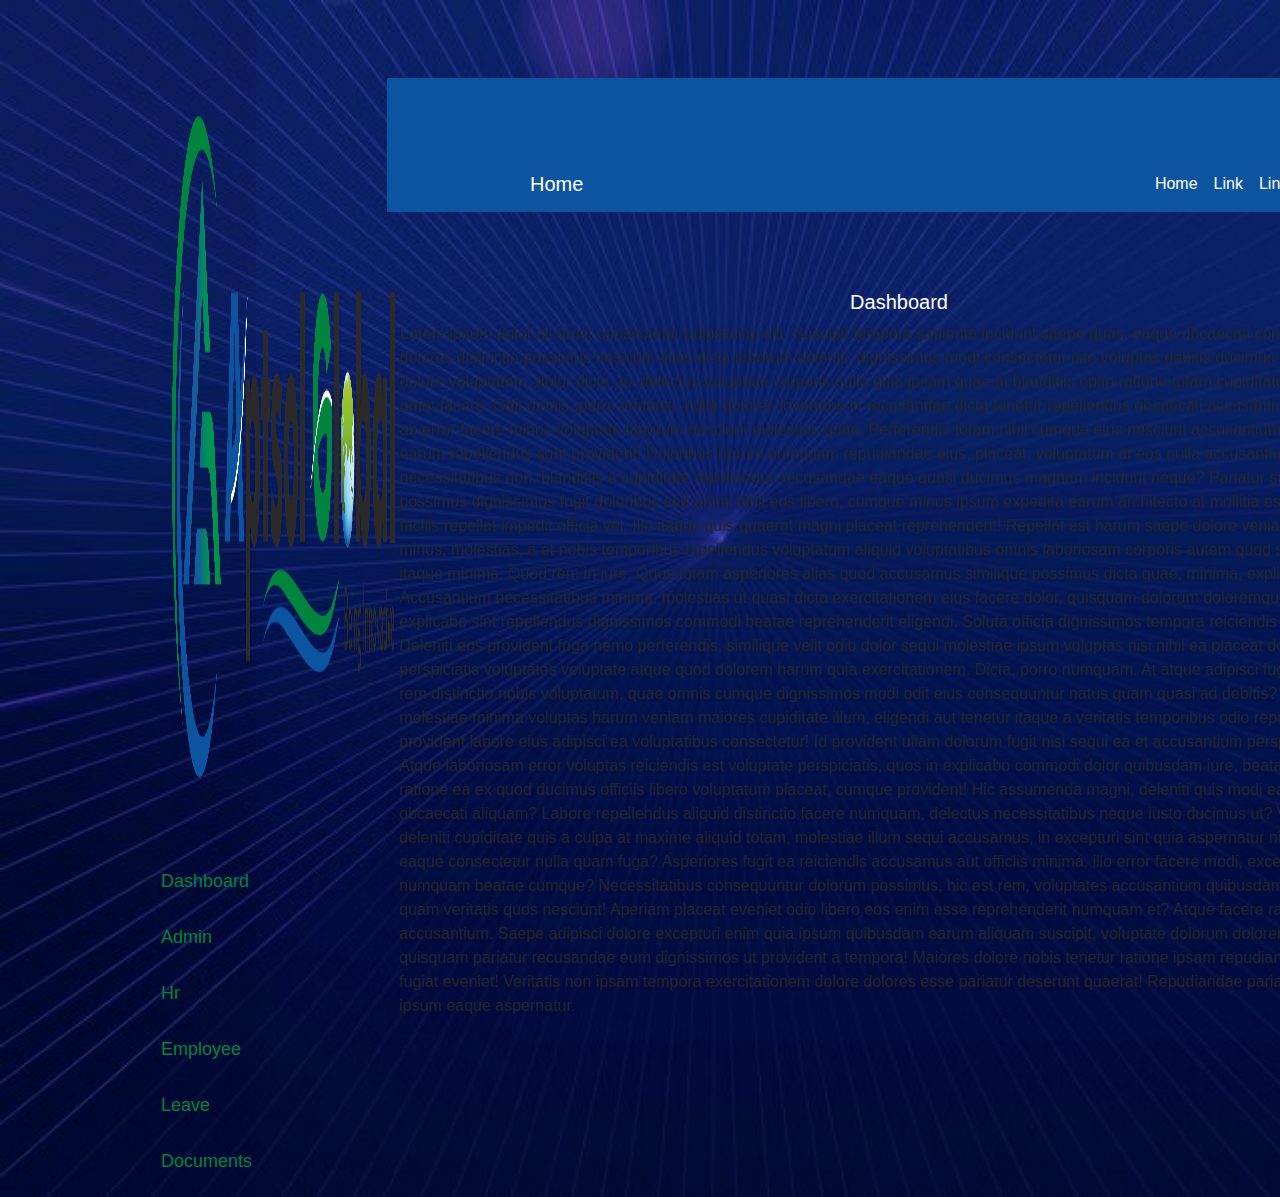
<file: index.html>
<!DOCTYPE html>
<html lang="en">
<head>
    <meta charset="UTF-8">
    <meta name="viewport" content="width=device-width, initial-scale=1.0">
    <title>Dashboard</title>
    <link rel="stylesheet" href="https://cdnjs.cloudflare.com/ajax/libs/font-awesome/6.5.1/css/all.min.css" integrity="sha512-DTOQO9RWCH3ppGqcWaEA1BIZOC6xxalwEsw9c2QQeAIftl+Vegovlnee1c9QX4TctnWMn13TZye+giMm8e2LwA==" crossorigin="anonymous" referrerpolicy="no-referrer" />
    <link rel="stylesheet" href="assets/css/bootstrap.min.css">
    <link rel="stylesheet" href="assets/css/style.css">
    <link rel="stylesheet" href="assets/css/media.css">
</head>
<body>
   <div class="main-navbarflex">
    <section class="sidenav">
        <div class="sidenav_side">
            <div class="container">
                <div class="row">
                    <div class="col-md-12">
                        <div class="side_nav">
                            <div class="logoApt">
                                <img src="assets/images/Logo/logo.png" class="img-fluid" alt="logo">
                            </div>
                        </div>
                    </div>
                </div>
                <div class="row">
                    <div class="col-md-12">
                        <div class="sidenav_items">
                            <ul class="list-group">
                                <li class="list-items"><a href="index.html"><i class="fa-solid fa-gauge side-icons"></i><span class="side-item">Dashboard</span></a></li>
                                <li class="list-items"><a href="admin.html"><i class="fa-solid fa-user-tie side-icons"></i><span class="side-item" >Admin</span></a></li>
                                <li class="list-items"><a href="Hr.html"><i class="fa-solid fa-users-gear side-icons"></i><span class="side-item">Hr</span></a></li>
                                <li class="list-items"><a href=""><i class="fa-solid fa-users side-icons"></i><span class="side-item">Employee</span></a></li>
                                <li class="list-items"><a href=""><i class="fa-solid fa-holly-berry side-icons"></i><span class="side-item">Leave</span></a></li>
                                <li class="list-items"><a href=""><i class="fa-solid fa-file side-icons"></i><span class="side-item">Documents</span></a></li>
                            </ul>
                        </div>
                    </div>
                </div>
            </div>
        </div>
    </section>
    <section class="main-nav">
        <div class="container">
            <div class="row">
                <div class="col-md-12">
                    <nav class="navbar navbar-expand-lg">
                        <div class="container">
                          <a class="navbar-brand" href="#">Home</a>
                          <button class="navbar-toggler" type="button" data-bs-toggle="collapse" data-bs-target="#navbarSupportedContent" aria-controls="navbarSupportedContent" aria-expanded="false" aria-label="Toggle navigation">
                            <span class="navbar-toggler-icon"></span>
                          </button>
                          <div class="collapse navbar-collapse" id="navbarSupportedContent">
                            <ul class="navbar-nav ms-auto mb-2 mb-lg-0">
                              <li class="nav-item">
                                <a class="nav-link active" aria-current="page" href="#">Home</a>
                              </li>
                              <li class="nav-item">
                                <a class="nav-link" href="#">Link</a>
                              </li>
                              <li class="nav-item">
                                <a class="nav-link" href="#">Link</a>
                              </li> <li class="nav-item">
                                <a class="nav-link" href="#">Link</a>
                              </li> <li class="nav-item">
                                <a class="nav-link" href="#">Link</a>
                              </li>
                            </div>
                        </div>
                      </nav>
                </div>
            </div>
        </div>
       <section class="main-content">
        <div class="container">
            <div class="row">
                <div class="col-md-12">
                    <h2 class="Head-dash">
                        Dashboard
                    </h2>
                </div>
            </div>
            <div class="row">
                <div class="col-md-12">
                    <p class="con">
                        Lorem ipsum dolor sit amet consectetur adipisicing elit. Suscipit tempora sapiente incidunt saepe quas, eaque obcaecati consequatur quam dolores distinctio possimus nesciunt alias dicta laborum deleniti, dignissimos modi consectetur iste voluptas debitis ducimus odio facere. Eos dolore voluptatem, dolor dicta, ex delectus voluptate corporis nulla quia ipsam quae at blanditiis optio ratione totam cupiditate ea, enim ipsum amet facere. Odit omnis, porro veritatis, nulla dolores inventore in recusandae dicta tenetur repellendus obcaecati accusantium dignissimos ab error facere minus voluptate laborum nesciunt molestias quae. Perferendis totam nihil cumque eius nesciunt accusantium accusamus earum repellendus sunt provident! Doloribus harum numquam repudiandae eius, placeat, voluptatum at eos nulla accusantium perferendis necessitatibus non, blanditiis a cupiditate repellendus recusandae eaque quasi ducimus magnam incidunt neque? Pariatur similique possimus dignissimos fugit doloribus sed animi nihil eos libero, cumque minus ipsum expedita earum architecto at mollitia est sit corporis, facilis repellat impedit officia vel. Illo itaque quis quaerat magni placeat reprehenderit! Repellat est harum saepe dolore veniam aut beatae minus, molestias, a et nobis temporibus repellendus voluptatum aliquid voluptatibus omnis laboriosam corporis autem quod sed facere iure itaque minima. Quod rem in iure. Quos totam asperiores alias quod accusamus similique possimus dicta quae, minima, explicabo aut? Accusantium necessitatibus minima, molestias ut quasi dicta exercitationem eius facere dolor, quisquam dolorum doloremque, laborum explicabo sint repellendus dignissimos commodi beatae reprehenderit eligendi. Soluta officia dignissimos tempora reiciendis ipsum sed! Deleniti eos provident fuga nemo perferendis, similique velit odio dolor sequi molestiae ipsum voluptas nisi nihil ea placeat dolorum perspiciatis voluptates voluptate atque quod dolorem harum quia exercitationem. Dicta, porro numquam. At atque adipisci fugit possimus nisi rem distinctio nobis voluptatum, quae omnis cumque dignissimos modi odit eius consequuntur natus quam quasi ad debitis? Tempore molestiae minima voluptas harum veniam maiores cupiditate illum, eligendi aut tenetur itaque a veritatis temporibus odio repellat porro provident labore eius adipisci ea voluptatibus consectetur! Id provident ullam dolorum fugit nisi sequi ea et accusantium perspiciatis aliquid. Atque laboriosam error voluptas reiciendis est voluptate perspiciatis, quos in explicabo commodi dolor quibusdam iure, beatae eligendi magni ratione ea ex quod ducimus officiis libero voluptatum placeat, cumque provident! Hic assumenda magni, deleniti quis modi ea accusantium obcaecati aliquam? Labore repellendus aliquid distinctio facere numquam, delectus necessitatibus neque iusto ducimus ut? Veniam, officia deleniti cupiditate quis a culpa at maxime aliquid totam, molestiae illum sequi accusamus, in excepturi sint quia aspernatur nisi ea quasi error eaque consectetur nulla quam fuga? Asperiores fugit ea reiciendis accusamus aut officiis minima, illo error facere modi, excepturi debitis, numquam beatae cumque? Necessitatibus consequuntur dolorum possimus, hic est rem, voluptates accusantium quibusdam iusto mollitia quam veritatis quos nesciunt! Aperiam placeat eveniet odio libero eos enim esse reprehenderit numquam et? Atque facere ratione accusantium. Saepe adipisci dolore excepturi enim quia ipsum quibusdam earum aliquam suscipit, voluptate dolorum dolorem aliquid quisquam pariatur recusandae eum dignissimos ut provident a tempora! Maiores dolore nobis tenetur ratione ipsam repudiandae voluptatem fugiat eveniet! Veritatis non ipsam tempora exercitationem dolore dolores esse pariatur deserunt quaerat! Repudiandae pariatur obcaecati ipsum eaque aspernatur.
                    </p>
                </div>
            </div>
        </div>
       </section>
    </section>
   </div>
   
    
    <script src="assets/js/bundle.min.js"></script>
</body>
</html>
</file>
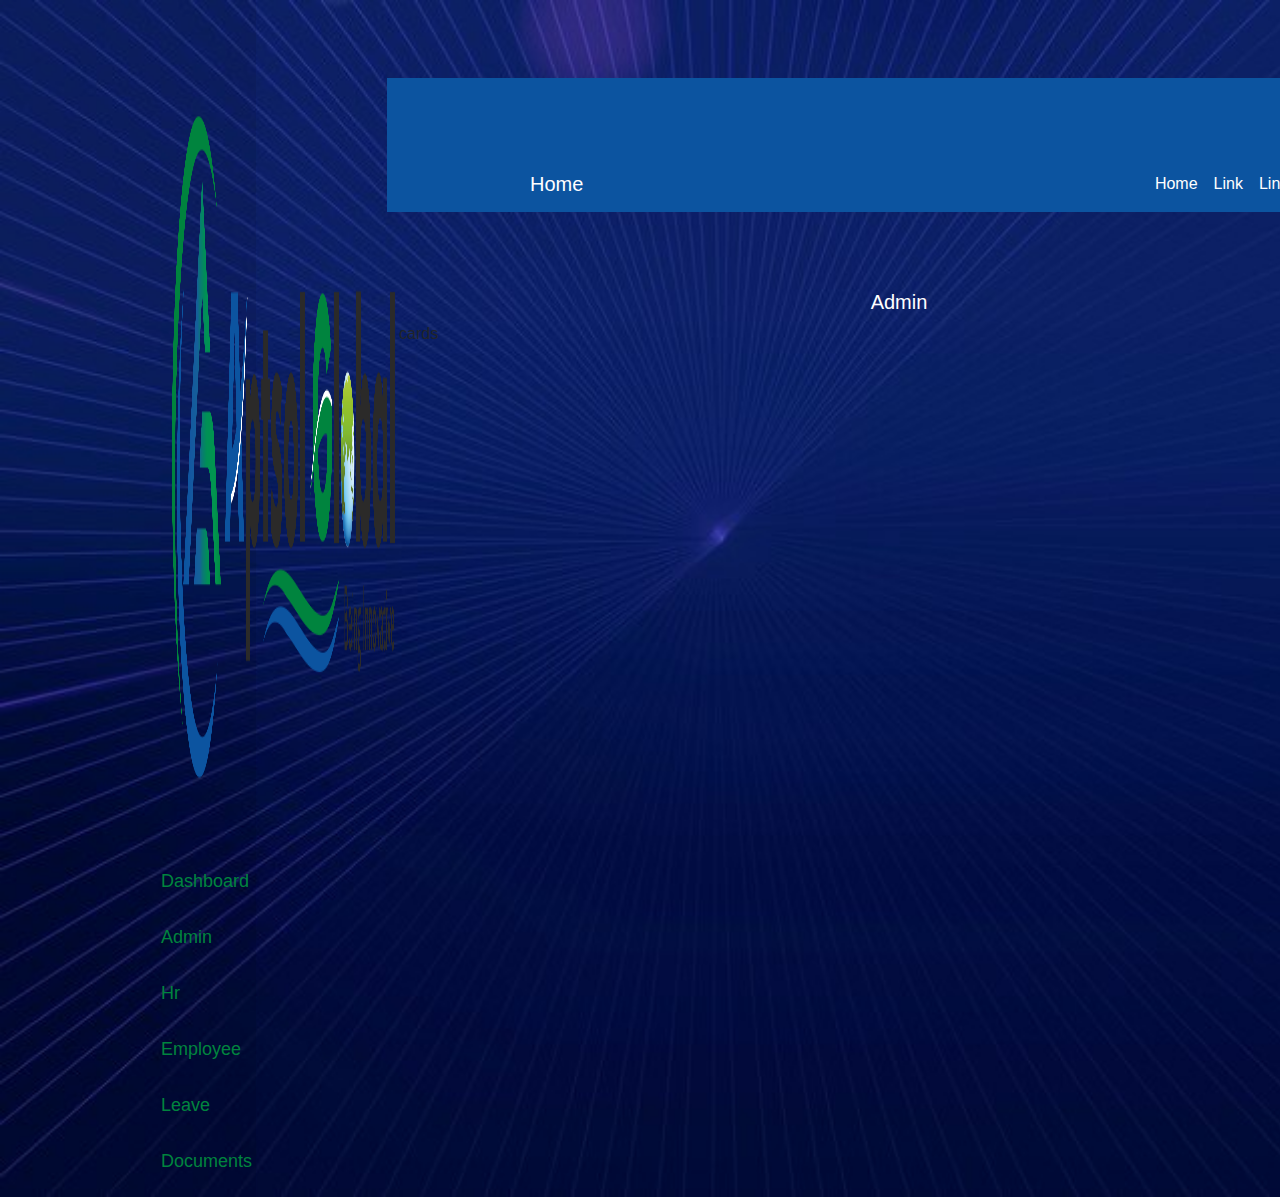
<file: admin.html>
<!DOCTYPE html>
<html lang="en">
<head>
    <meta charset="UTF-8">
    <meta name="viewport" content="width=device-width, initial-scale=1.0">
    <title>Dashboard</title>
    <link rel="stylesheet" href="https://cdnjs.cloudflare.com/ajax/libs/font-awesome/6.5.1/css/all.min.css" integrity="sha512-DTOQO9RWCH3ppGqcWaEA1BIZOC6xxalwEsw9c2QQeAIftl+Vegovlnee1c9QX4TctnWMn13TZye+giMm8e2LwA==" crossorigin="anonymous" referrerpolicy="no-referrer" />
    <link rel="stylesheet" href="assets/css/bootstrap.min.css">
    <link rel="stylesheet" href="assets/css/style.css">
    <link rel="stylesheet" href="assets/css/media.css">
</head>
<body>
   <div class="main-navbarflex">
    <section class="sidenav">
        <div class="sidenav_side">
            <div class="container">
                <div class="row">
                    <div class="col-md-12">
                        <div class="side_nav">
                            <div class="logoApt">
                                <img src="assets/images/Logo/logo.png" class="img-fluid" alt="logo">
                            </div>
                        </div>
                    </div>
                </div>
                <div class="row">
                    <div class="col-md-12">
                        <div class="sidenav_items">
                            <ul class="list-group">
                                <li class="list-items"><a href="index.html"><i class="fa-solid fa-gauge side-icons"></i><span class="side-item">Dashboard</span></a></li>
                                <li class="list-items"><a href="admin.html"><i class="fa-solid fa-user-tie side-icons"></i><span class="side-item" >Admin</span></a></li>
                                <li class="list-items"><a href=""><i class="fa-solid fa-users-gear side-icons"></i><span class="side-item">Hr</span></a></li>
                                <li class="list-items"><a href=""><i class="fa-solid fa-users side-icons"></i><span class="side-item">Employee</span></a></li>
                                <li class="list-items"><a href=""><i class="fa-solid fa-holly-berry side-icons"></i><span class="side-item">Leave</span></a></li>
                                <li class="list-items"><a href=""><i class="fa-solid fa-file side-icons"></i><span class="side-item">Documents</span></a></li>
                            </ul>
                        </div>
                    </div>
                </div>
            </div>
        </div>
    </section>
    <section class="main-nav">
        <div class="container">
            <div class="row">
                <div class="col-md-12">
                    <nav class="navbar navbar-expand-lg">
                        <div class="container">
                          <a class="navbar-brand" href="#">Home</a>
                          <button class="navbar-toggler" type="button" data-bs-toggle="collapse" data-bs-target="#navbarSupportedContent" aria-controls="navbarSupportedContent" aria-expanded="false" aria-label="Toggle navigation">
                            <span class="navbar-toggler-icon"></span>
                          </button>
                          <div class="collapse navbar-collapse" id="navbarSupportedContent">
                            <ul class="navbar-nav ms-auto mb-2 mb-lg-0">
                              <li class="nav-item">
                                <a class="nav-link active" aria-current="page" href="#">Home</a>
                              </li>
                              <li class="nav-item">
                                <a class="nav-link" href="#">Link</a>
                              </li>
                              <li class="nav-item">
                                <a class="nav-link" href="#">Link</a>
                              </li> <li class="nav-item">
                                <a class="nav-link" href="#">Link</a>
                              </li> <li class="nav-item">
                                <a class="nav-link" href="#">Link</a>
                              </li>
                            </div>
                        </div>
                      </nav>
                </div>
            </div>
        </div>
       <section class="main-content">
        <div class="container">
            <div class="row">
                <div class="col-md-12">
                    <h2 class="Head-dash">
                       Admin
                    </h2>
                </div>
            </div>
            <div class="row">
                <div class="col-md-12">
                    cards
                </div>
            </div>
        </div>
       </section>
    </section>
   </div>
   
    
    <script src="assets/js/bundle.min.js"></script>
</body>
</html>
</file>
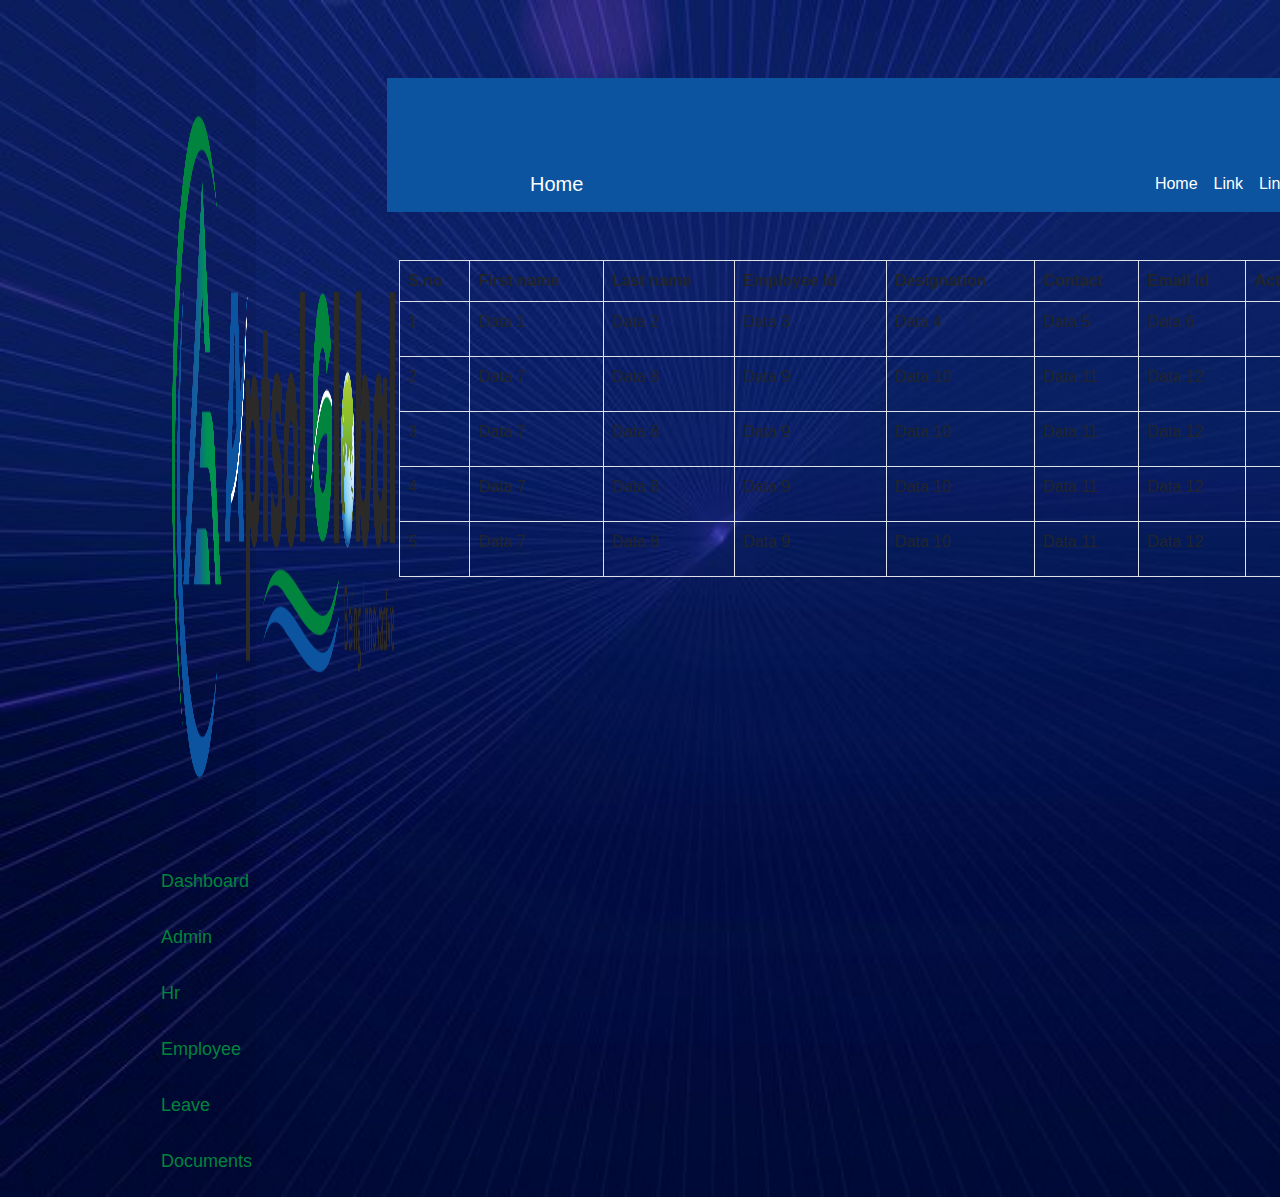
<file: hr-view.html>
<!DOCTYPE html>
<html lang="en">

<head>
  <meta charset="UTF-8">
  <meta name="viewport" content="width=device-width, initial-scale=1.0">
  <title>Dashboard</title>
  <link rel="stylesheet" href="https://cdnjs.cloudflare.com/ajax/libs/font-awesome/6.5.1/css/all.min.css"
    integrity="sha512-DTOQO9RWCH3ppGqcWaEA1BIZOC6xxalwEsw9c2QQeAIftl+Vegovlnee1c9QX4TctnWMn13TZye+giMm8e2LwA=="
    crossorigin="anonymous" referrerpolicy="no-referrer" />
  <link rel="stylesheet" href="assets/css/bootstrap.min.css">
  <link rel="stylesheet" href="assets/css/style.css">
  <link rel="stylesheet" href="assets/css/media.css">
</head>

<body>
  <div class="main-navbarflex">
    <section class="sidenav">
      <div class="sidenav_side">
        <div class="container">
          <div class="row">
            <div class="col-md-12">
              <div class="side_nav">
                <div class="logoApt">
                  <img src="assets/images/Logo/logo.png" class="img-fluid" alt="logo">
                </div>
              </div>
            </div>
          </div>
          <div class="row">
            <div class="col-md-12">
              <div class="sidenav_items">
                <ul class="list-group">
                  <li class="list-items"><a href="index.html"><i class="fa-solid fa-gauge side-icons"></i><span
                        class="side-item">Dashboard</span></a></li>
                  <li class="list-items"><a href="admin.html"><i class="fa-solid fa-user-tie side-icons"></i><span
                        class="side-item">Admin</span></a></li>
                  <li class="list-items"><a href=""><i class="fa-solid fa-users-gear side-icons"></i><span
                        class="side-item">Hr</span></a></li>
                  <li class="list-items"><a href=""><i class="fa-solid fa-users side-icons"></i><span
                        class="side-item">Employee</span></a></li>
                  <li class="list-items"><a href=""><i class="fa-solid fa-holly-berry side-icons"></i><span
                        class="side-item">Leave</span></a></li>
                  <li class="list-items"><a href=""><i class="fa-solid fa-file side-icons"></i><span
                        class="side-item">Documents</span></a></li>
                </ul>
              </div>
            </div>
          </div>
        </div>
      </div>
    </section>
    <section class="main-nav">
      <div class="container">
        <div class="row">
          <div class="col-md-12">
            <nav class="navbar navbar-expand-lg">
              <div class="container">
                <a class="navbar-brand" href="#">Home</a>
                <button class="navbar-toggler" type="button" data-bs-toggle="collapse"
                  data-bs-target="#navbarSupportedContent" aria-controls="navbarSupportedContent" aria-expanded="false"
                  aria-label="Toggle navigation">
                  <span class="navbar-toggler-icon"></span>
                </button>
                <div class="collapse navbar-collapse" id="navbarSupportedContent">
                  <ul class="navbar-nav ms-auto mb-2 mb-lg-0">
                    <li class="nav-item">
                      <a class="nav-link active" aria-current="page" href="#">Home</a>
                    </li>
                    <li class="nav-item">
                      <a class="nav-link" href="#">Link</a>
                    </li>
                    <li class="nav-item">
                      <a class="nav-link" href="#">Link</a>
                    </li>
                    <li class="nav-item">
                      <a class="nav-link" href="#">Link</a>
                    </li>
                    <li class="nav-item">
                      <a class="nav-link" href="#">Link</a>
                    </li>
                </div>
              </div>
            </nav>
          </div>
        </div>
      </div>


      <div class="container mt-5">
        <table class="table table-bordered">
          <thead>
            <tr>
              <th>S.no</th>
              <th>First name</th>
              <th>Last name</th>
              <th>Employee Id</th>
              <th>Designation</th>
              <th>Contact</th>
              <th>Email Id</th>
              <th>Action</th>
            </tr>
          </thead>
          <tbody>
            <tr>
              <td>1</td>
              <td>Data 1</td>
              <td>Data 2</td>
              <td>Data 3</td>
              <td>Data 4</td>
              <td>Data 5</td>
              <td>Data 6</td>
              <td><button class="btn btn-primary">View</button></td>
            </tr>
            <tr>
              <td>2</td>
              <td>Data 7</td>
              <td>Data 8</td>
              <td>Data 9</td>
              <td>Data 10</td>
              <td>Data 11</td>
              <td>Data 12</td>
              <td><button class="btn btn-primary">View</button></td>
            </tr>
            <tr>
              <td>3</td>
              <td>Data 7</td>
              <td>Data 8</td>
              <td>Data 9</td>
              <td>Data 10</td>
              <td>Data 11</td>
              <td>Data 12</td>
              <td><button class="btn btn-primary">View</button></td>
            </tr>
            <tr>
              <td>4</td>
              <td>Data 7</td>
              <td>Data 8</td>
              <td>Data 9</td>
              <td>Data 10</td>
              <td>Data 11</td>
              <td>Data 12</td>
              <td><button class="btn btn-primary">View</button></td>
            </tr>
            <tr>
              <td>5</td>
              <td>Data 7</td>
              <td>Data 8</td>
              <td>Data 9</td>
              <td>Data 10</td>
              <td>Data 11</td>
              <td>Data 12</td>
              <td><button class="btn btn-primary">View</button></td>
            </tr>
            <!-- Add more rows as needed -->
          </tbody>
        </table>
      </div>
    </section>
  </div>


  <script src="assets/js/bundle.min.js"></script>
</body>

</html>
</file>
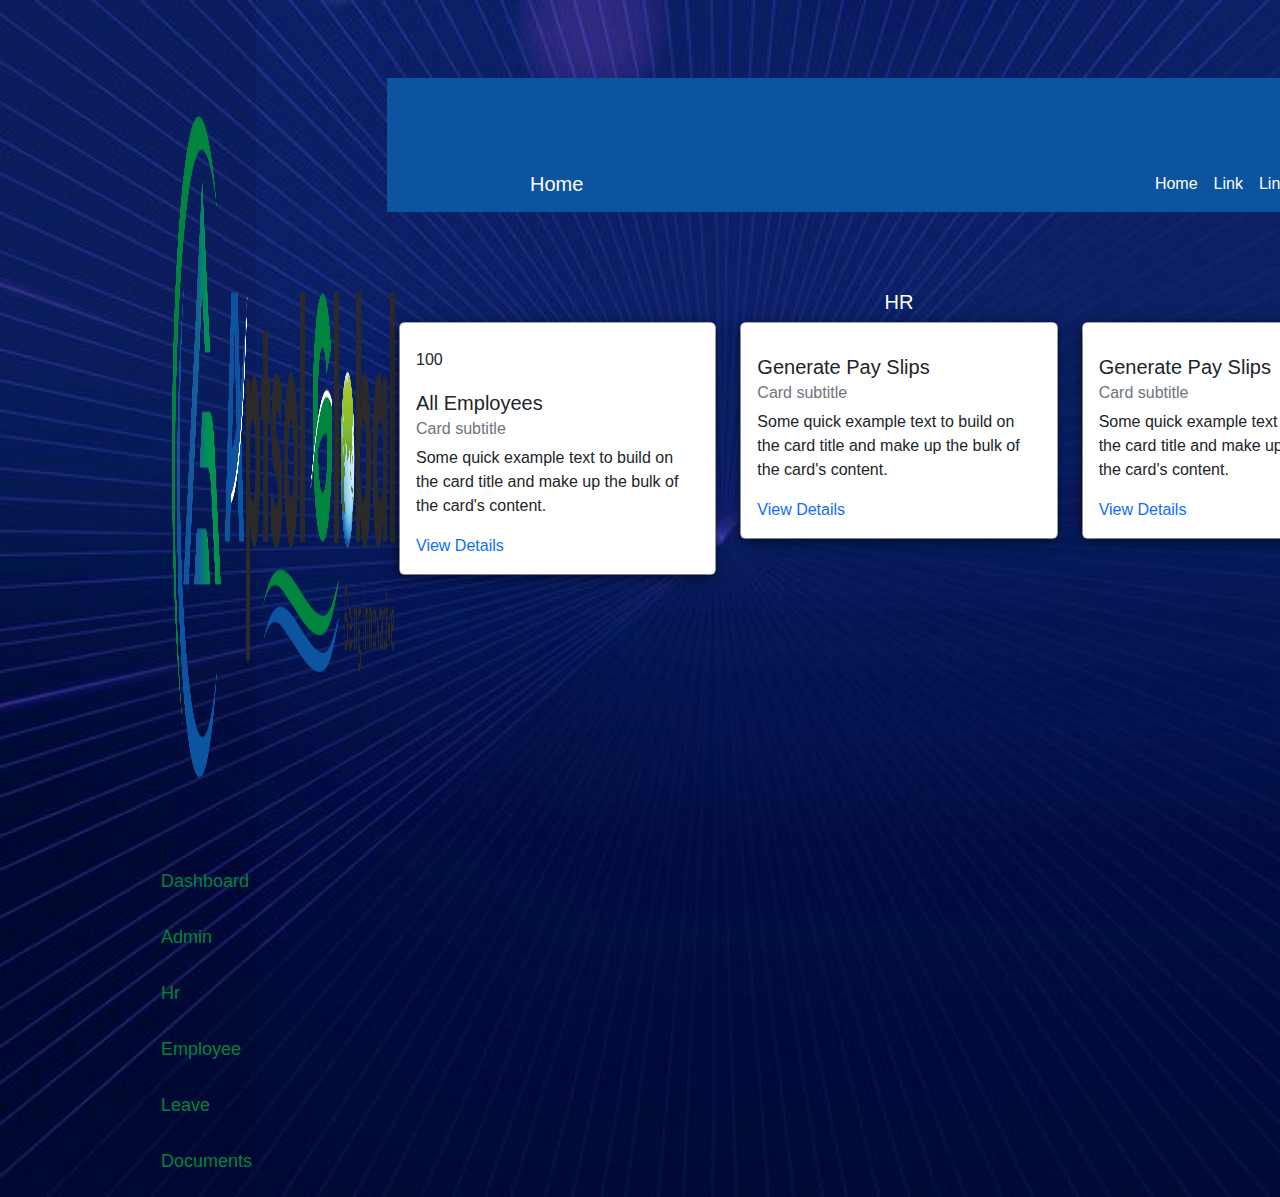
<file: Hr.html>
<!DOCTYPE html>
<html lang="en">
<head>
    <meta charset="UTF-8">
    <meta name="viewport" content="width=device-width, initial-scale=1.0">
    <title>Dashboard</title>
    <link rel="stylesheet" href="https://cdnjs.cloudflare.com/ajax/libs/font-awesome/6.5.1/css/all.min.css" integrity="sha512-DTOQO9RWCH3ppGqcWaEA1BIZOC6xxalwEsw9c2QQeAIftl+Vegovlnee1c9QX4TctnWMn13TZye+giMm8e2LwA==" crossorigin="anonymous" referrerpolicy="no-referrer" />
    <link rel="stylesheet" href="assets/css/bootstrap.min.css">
    <link rel="stylesheet" href="assets/css/style.css">
    <link rel="stylesheet" href="assets/css/media.css">
</head>
<body>
   <div class="main-navbarflex">
    <section class="sidenav">
        <div class="sidenav_side">
            <div class="container">
                <div class="row">
                    <div class="col-md-12">
                        <div class="side_nav">
                            <div class="logoApt">
                                <img src="assets/images/Logo/logo.png" class="img-fluid" alt="logo">
                            </div>
                        </div>
                    </div>
                </div>
                <div class="row">
                    <div class="col-md-12">
                        <div class="sidenav_items">
                            <ul class="list-group">
                                <li class="list-items"><a href="index.html"><i class="fa-solid fa-gauge side-icons"></i><span class="side-item">Dashboard</span></a></li>
                                <li class="list-items"><a href="admin.html"><i class="fa-solid fa-user-tie side-icons"></i><span class="side-item" >Admin</span></a></li>
                                <li class="list-items"><a href=""><i class="fa-solid fa-users-gear side-icons"></i><span class="side-item">Hr</span></a></li>
                                <li class="list-items"><a href=""><i class="fa-solid fa-users side-icons"></i><span class="side-item">Employee</span></a></li>
                                <li class="list-items"><a href=""><i class="fa-solid fa-holly-berry side-icons"></i><span class="side-item">Leave</span></a></li>
                                <li class="list-items"><a href=""><i class="fa-solid fa-file side-icons"></i><span class="side-item">Documents</span></a></li>
                            </ul>
                        </div>
                    </div>
                </div>
            </div>
        </div>
    </section>
    <section class="main-nav">
        <div class="container">
            <div class="row">
                <div class="col-md-12">
                    <nav class="navbar navbar-expand-lg">
                        <div class="container">
                          <a class="navbar-brand" href="#">Home</a>
                          <button class="navbar-toggler" type="button" data-bs-toggle="collapse" data-bs-target="#navbarSupportedContent" aria-controls="navbarSupportedContent" aria-expanded="false" aria-label="Toggle navigation">
                            <span class="navbar-toggler-icon"></span>
                          </button>
                          <div class="collapse navbar-collapse" id="navbarSupportedContent">
                            <ul class="navbar-nav ms-auto mb-2 mb-lg-0">
                              <li class="nav-item">
                                <a class="nav-link active" aria-current="page" href="#">Home</a>
                              </li>
                              <li class="nav-item">
                                <a class="nav-link" href="#">Link</a>
                              </li>
                              <li class="nav-item">
                                <a class="nav-link" href="#">Link</a>
                              </li> <li class="nav-item">
                                <a class="nav-link" href="#">Link</a>
                              </li> <li class="nav-item">
                                <a class="nav-link" href="#">Link</a>
                              </li>
                            </div>
                        </div>
                      </nav>
                </div>
            </div>
        </div>
       <section class="main-content">
        <div class="container">
            <div class="row">
                <div class="col-md-12">
                    <h2 class="Head-dash">
                        HR
                    </h2>
                </div>
            </div>
            <div class="row">
                <div class="col-md-4">
                    <div class="card">
                        <div class="card-body hr-card">
                            <i class="fa-solid fa-users"></i>
                            <span side-head>100</span>
                          <h5 class="card-title mt-3">All Employees</h5>
                          <h6 class="card-subtitle mb-2 text-muted">Card subtitle</h6>
                          <p class="card-text">Some quick example text to build on the card title and make up the bulk of the card's content.</p>
                          <a href="hr-view.html" class="card-link hr-viewbtn">View Details</a>
                         
                        </div>
                      </div>
                      </div>
                      <div class="col-md-4">
                      <div class="card">
                        <div class="card-body hr-card">
                            <i class="fa-solid fa-receipt"></i>
                            <span class="sidehead"></span>
                          <h5 class="card-title mt-3">Generate Pay Slips</h5>
                          <h6 class="card-subtitle mb-2 text-muted">Card subtitle</h6>
                          <p class="card-text">Some quick example text to build on the card title and make up the bulk of the card's content.</p>
                          <a href="hr-view.html" class="card-link hr-viewbtn">View Details</a>
                         
                        </div>
                      </div>
                      </div>
                      <div class="col-md-4">
                        <div class="card">
                          <div class="card-body hr-card">
                              <i class="fa-solid fa-receipt"></i>
                              <span class="sidehead"></span>
                            <h5 class="card-title mt-3">Generate Pay Slips</h5>
                            <h6 class="card-subtitle mb-2 text-muted">Card subtitle</h6>
                            <p class="card-text">Some quick example text to build on the card title and make up the bulk of the card's content.</p>
                            <a href="hr-view.html" class="card-link hr-viewbtn">View Details</a>
                           
                          </div>
                        </div>
                        </div>

                </div>
            </div>
        </div>
       </section>
    </section>
   </div>
   
    
    <script src="assets/js/bundle.min.js"></script>
</body>
</html>
</file>
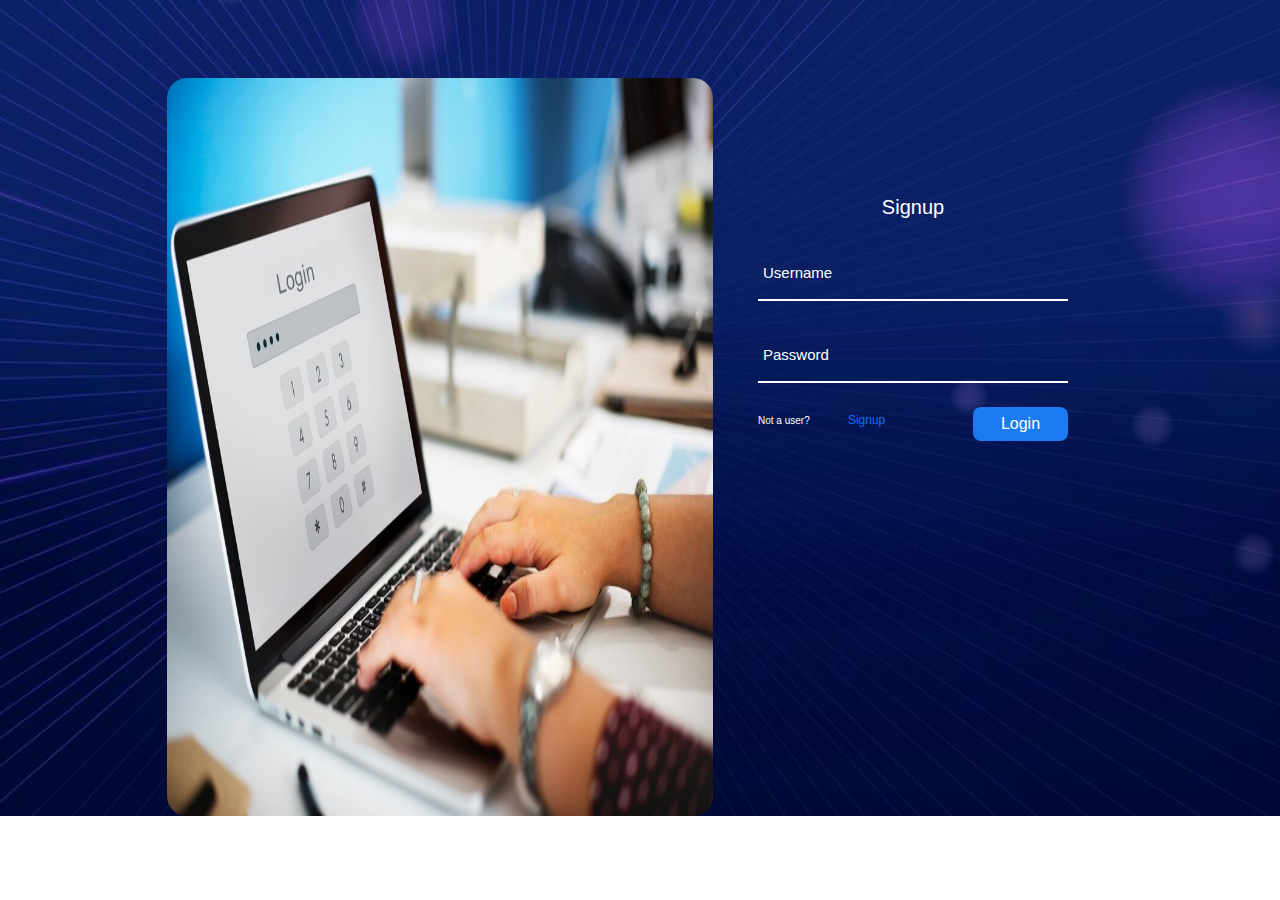
<file: login.html>
<!DOCTYPE html>
<html lang="en">
<head>
    <meta charset="UTF-8">
    <meta name="viewport" content="width=device-width, initial-scale=1.0">
    <title>Document</title>
    <link rel="stylesheet" href="https://cdnjs.cloudflare.com/ajax/libs/font-awesome/6.5.1/css/all.min.css" integrity="sha512-DTOQO9RWCH3ppGqcWaEA1BIZOC6xxalwEsw9c2QQeAIftl+Vegovlnee1c9QX4TctnWMn13TZye+giMm8e2LwA==" crossorigin="anonymous" referrerpolicy="no-referrer" />
    <link rel="stylesheet" href="assets/css/bootstrap.min.css">
    <link rel="stylesheet" href="assets/css/style.css">
    <link rel="stylesheet" href="assets/css/media.css">
</head>
<body>
    <div class="container">
        <div class="row">
            <div class="col">
                <img src="assets/images/bg side_img.jpg" class="img-fluid">

            </div>
            <div class="col">
               
                    <div class="form-box">
                        <div class="form-value">
                            <form action="">
                                <h2>Signup</h2>
                                <div class="inputbox">
                                    <input type="Username" required>
                                    <label for=" ">Username</label>
            
                                </div>
                               
                                <div class="inputbox">
                                    <input type="password" required>
                                    <label for=" ">Password</label>
            
                                    
                                </div>
                               
                                
                                <div class="register">
                                    <p class="userpara">Not a user?</p>
                                    <span class="link"><a href="signup.html">Signup</a></span>
                                    <button>Login</button>
                                </div>
                               

            
                            </form>
            
                        </div>
                    </div>
                    

            </div>
        </div>
    </div>
    
    <script src="assets/js/bundle.min.js"></script>
</body>
</html>
</file>
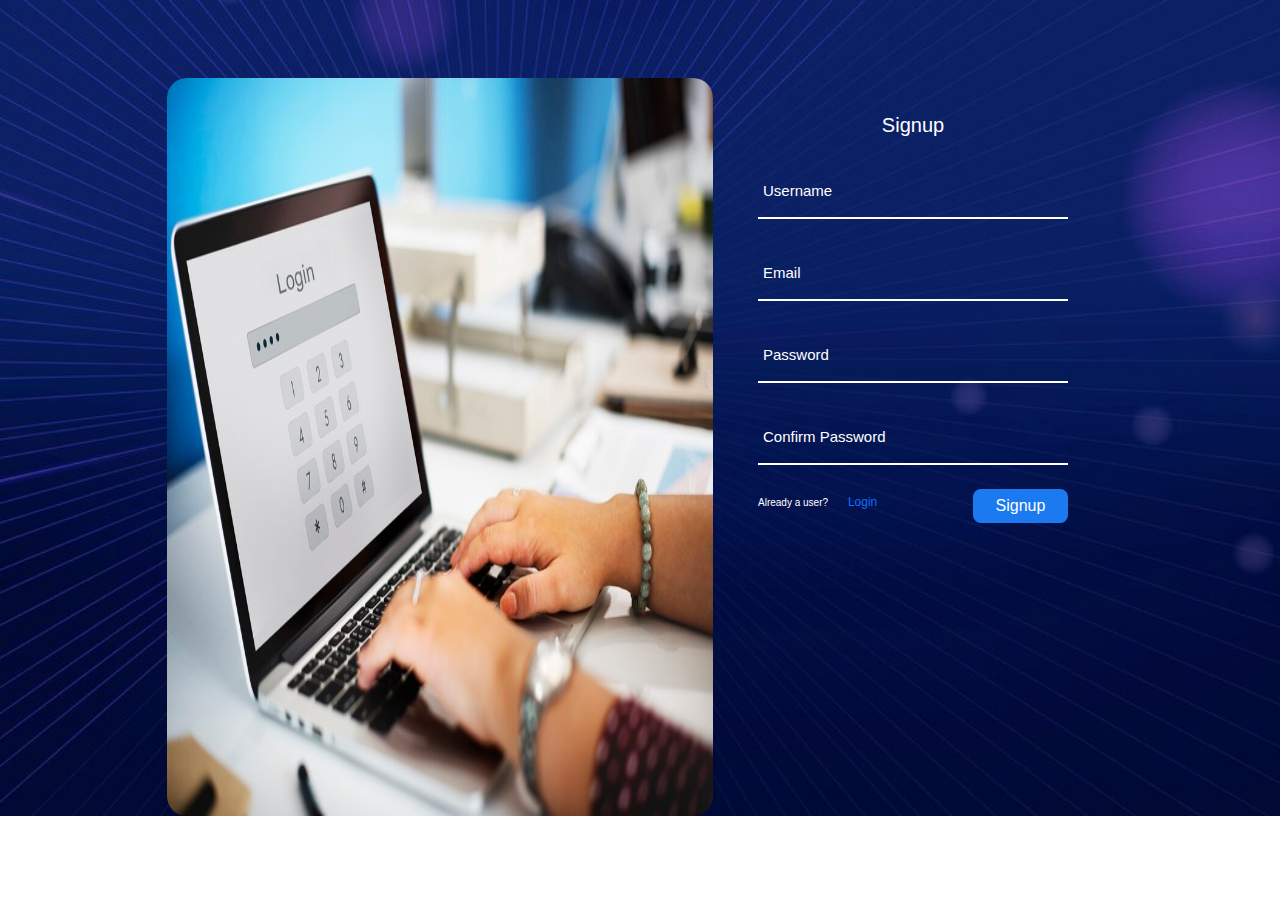
<file: signup.html>
<!DOCTYPE html>
<html lang="en">
<head>
    <meta charset="UTF-8">
    <meta name="viewport" content="width=device-width, initial-scale=1.0">
    <title>Document</title>
    <link rel="stylesheet" href="https://cdnjs.cloudflare.com/ajax/libs/font-awesome/6.5.1/css/all.min.css" integrity="sha512-DTOQO9RWCH3ppGqcWaEA1BIZOC6xxalwEsw9c2QQeAIftl+Vegovlnee1c9QX4TctnWMn13TZye+giMm8e2LwA==" crossorigin="anonymous" referrerpolicy="no-referrer" />
    <link rel="stylesheet" href="assets/css/bootstrap.min.css">
    <link rel="stylesheet" href="assets/css/style.css">
    <link rel="stylesheet" href="assets/css/media.css">
</head>
<body>
    <div class="container">
        <div class="row">
            <div class="col">
                <img src="assets/images/bg side_img.jpg" class="img-fluid">

            </div>
            <div class="col">
               
                    <div class="form-box">
                        <div class="form-value">
                            <form action="">
                                <h2>Signup</h2>
                                <div class="inputbox">
                                    <input type="Username" required>
                                    <label for=" ">Username</label>
            
                                </div>
                                <div class="inputbox">
                                    <input type="Email" required>
                                    <label for=" ">Email</label>
            
                                </div>
                                <div class="inputbox">
                                    <input type="password" required>
                                    <label for=" ">Password</label>
            
                                    
                                </div>
                                <div class="inputbox">
                                    <input type="password" required>
                                    <label for=" ">Confirm Password</label>
            
                                    
                                </div>
                                
                                <div class="register">
                                    <p class="userpara">Already a user?</p>
                                    <span class="link"><a href="login.html">Login</a></span>
                                    <button>Signup</button>
                                </div>
                               

            
                            </form>
            
                        </div>
                    </div>
                    

            </div>
        </div>
    </div>
    
    <script src="assets/js/bundle.min.js"></script>
</body>
</html>
</file>
<file: assets/css/style.css>
@import url('https://fonts.googleapis.com/css2?family=Roboto:ital,wght@0,100;0,300;0,400;0,500;0,700;0,900;1,100;1,300;1,400;1,500;1,700;1,900&display=swap');
*{
    margin: 0;
    padding: 0;
    box-sizing: border-box;
    list-style: none;
    font-family: "Roboto", sans-serif;
    
}
a{
    text-decoration: none;
}
.main-navbarflex {
    display: inline-flex;
}
/*----sidenav---*/
section.sidenav {
    width: 20%;
    background:#00000012;
    min-height: 100vh;
}
.main-nav{
    width: 100%;

}
nav.navbar {
    background: #0c54a0;
    margin-left: -12px;
}
ul.list-group {
    margin: 25px 0px 0 0px;
    padding: 30px;
}
a.nav-link {
    color: #fff !IMPORTANT;
}
a.navbar-brand {
    color: #fff !IMPORTANT;
}

li.list-items {
    margin-bottom: 20px;
    font-size: 20px;
    font-weight: 400;
    
}
span.side-item {
    margin-left: 20px;
    color: #00843e;
}
i.fa-solid {
    color: #0c54a0;
    font-size: 25px;
}
/* hr cards starts */
.hr-card{
    -webkit-box-shadow: -1px 2px 13px -1px rgba(0,0,0,0.75);
    -moz-box-shadow: -1px 2px 13px -1px rgba(0,0,0,0.75);
    box-shadow: -1px 2px 13px -1px rgba(0,0,0,0.75);
}
.hr-card:hover{
    -webkit-box-shadow: -1px 2px 16px 2px rgba(0,0,0,0.75);
-moz-box-shadow: -1px 2px 16px 2px rgba(0,0,0,0.75);
box-shadow: -1px 2px 16px 2px rgba(0,0,0,0.75);
}

/* hr cards ends */
/* view link hover starts */
.hr-viewbtn:visited {
        color: rgb(30, 72, 242);
      }
      
     
.hr-viewbtn:hover {
        color: rgb(11, 199, 30);
      }
      
.hr-viewbtn:active {
        color: rgba(246, 246, 9);
      }

/* view link hover endss */

/* login starts */
*{
    margin: 0;
    padding: 0;
    font-family: Verdana, Geneva, Tahoma, sans-serif;

 }
 /* .loginform{
    display: flex;
    justify-content: center;
    align-items: center;
    min-height: 100vh;
    width: 100%;
    background-color: blueviolet;

 } */
 .form-box{
    position: relative;
    width: 400px;
    height: 480px;
    /* background-color: rgb(20, 220, 120) ; */
    display: flex;
    justify-content: center;
    align-items: center;
 }
 h2{
    font-size: 20px;
    color: #fff;
    text-align: center;

 }
 .inputbox{
    position: relative;
    margin: 30px 0px;
    width: 310px;
    border-bottom: 2px solid #fff;
 }
 .inputbox label{
    position: absolute;
    top:50%;
    left:5px;
    transform: translateY(-54%);
    color: #fff;
    font-size: 15px;
    pointer-events: none;
    transition: 0.33s;

 }
 input:focus ~ label,
 input:focus ~ :valid{
    top: -5px;


 }
 button {
    padding: 5px;
    border-radius: 8px;
    width: 95px;
    color: white;
    border-style: none;
    background-color: #1e83ffeb;
    float: right;
}

 .inputbox input{
    width: 100%;
    height:50px;
    background: transparent;
    border: none;
    outline: none;
    font-size: 15px;
    padding: 0px 35px 0px 5px;
    color: white;
 }
 img.img-fluid {
    margin-left: 24px;
    height: 82vh;
    border-radius: 20px;
}
.container {
    margin-top: 78px;
    margin-left: 131px;
}
body{
    background: url(/assets/images/bg_img.jpg)no-repeat;
    background-size: cover;
}
.userpara {
    font-size: 10px;
    color: #fff;
    margin-bottom: -7%;
}
span.link {
    margin-left: 29%;
    font-size: 12px;
}
 /* login ends */
</file>
<file: assets/css/media.css>
@media only screen and (max-width:431px){
    span.side-item{
        display: none;
    }
    ul.list-group{
        padding: 0;
        margin: 35px 0 0 0;
    }
}
@media only screen and (min-width:432px) and (max-width:560px)
{
    span.side-item{
        display: none;
    }
    ul.list-group{
        padding: 0;
        margin: 45px 0 0 20px;
    }
}
@media only screen and (min-width:768px) and (max-width:1023px){
    ul.list-group{
        padding: 0;
        margin: 45px 0 0 0px;
    }
    span.side-item {
        margin-left: 6px;
        color: #00843e;
        font-size: 16px;
    }
    i.fa-solid {
        color: #0c54a0;
        font-size: 20px
    }
}
@media only screen and (min-width:1023px) and (max-width:1360px){
    ul.list-group{
        padding: 0;
        margin: 45px 0 0 0px;
    }
    span.side-item {
        margin-left: 18px;
        color: #00843e;
        font-size: 18px;
    }
    i.fa-solid {
        color: #0c54a0;
        font-size: 24px
    }
}
</file>
